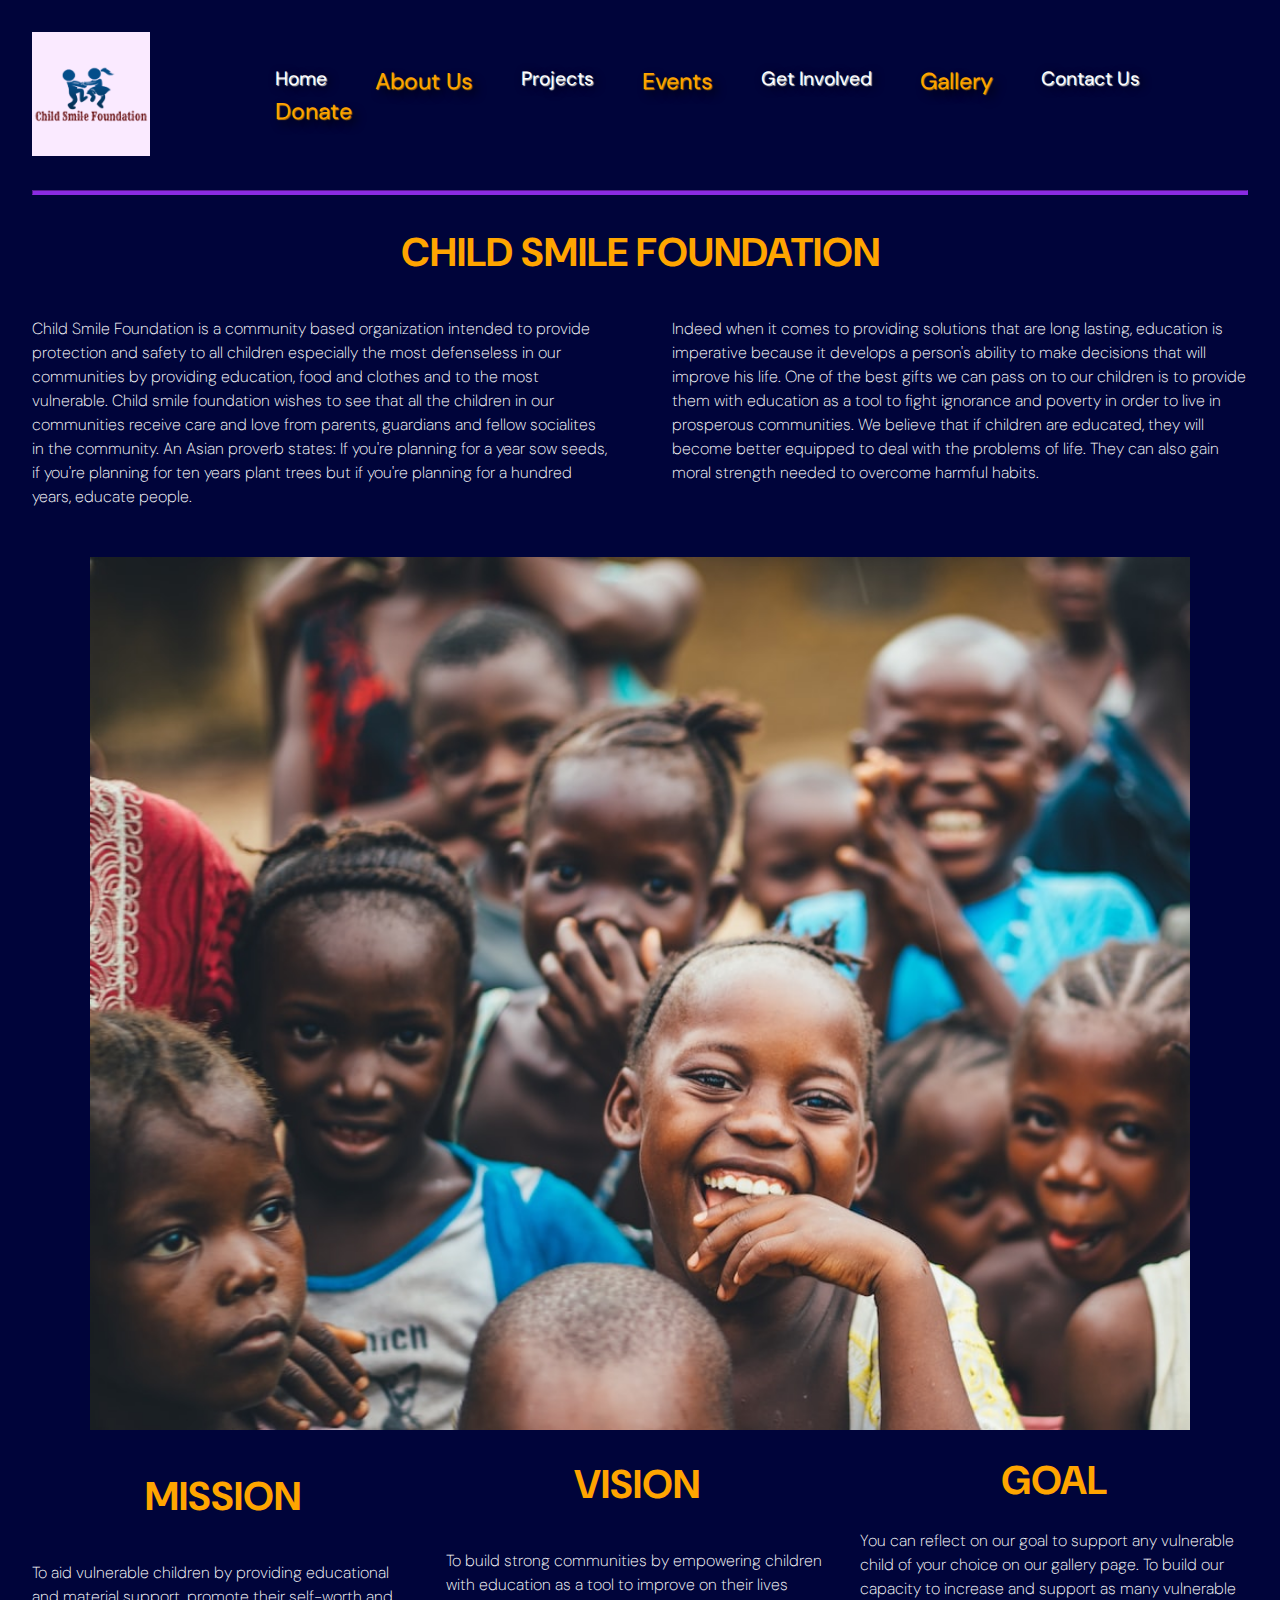
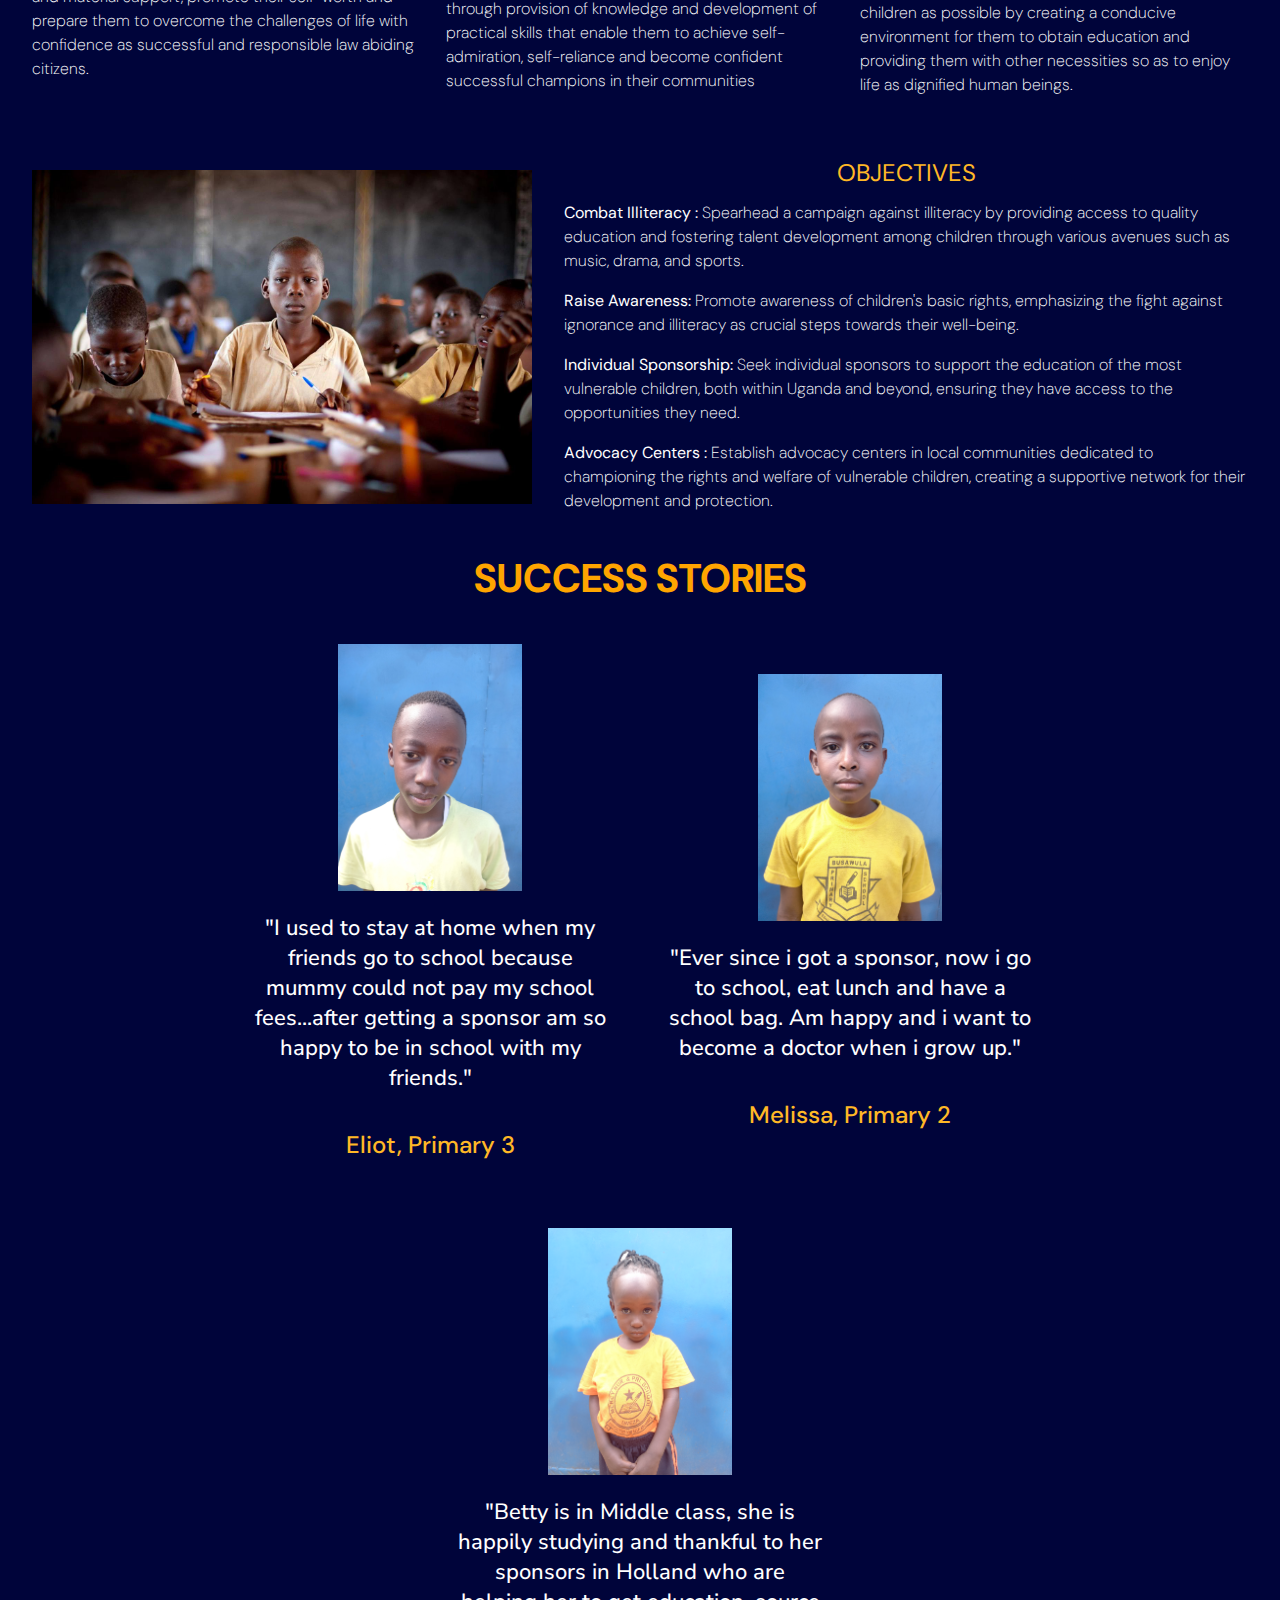
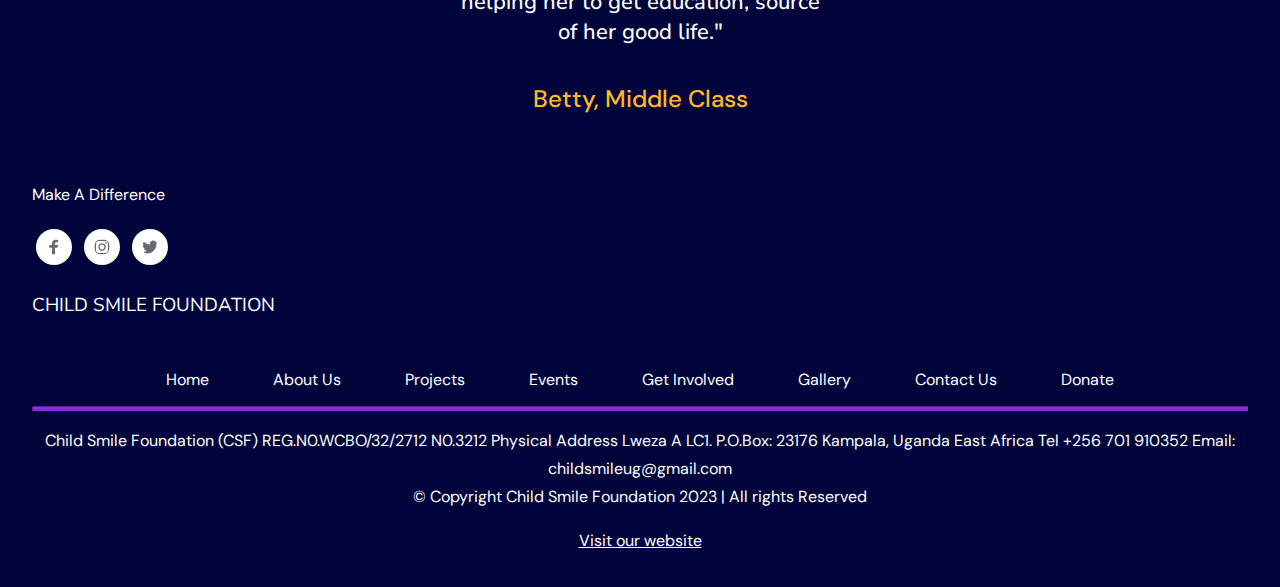
<file: about.html>
<!DOCTYPE html>
<html lang="en">
<head>
    <meta charset="UTF-8">
    <meta http-equiv="X-UA-Compatible" content="IE=edge">
    <meta name="viewport" content="width=device-width, initial-scale=1.0">
    <link rel="stylesheet" href="styles.css">
    <link rel="stylesheet" href="about.css">
    <title> CHILD SMILE FOUNDATION </title>
    </head>
    <body>
      <header>
        <div class="header">
          <div class="logo">
            <img id="logo1" src="public\images\pic22.png" width="150px" />
          </div>
          <div class="nav">
            <a id="a" href="index.html">Home</a>
            <a id="a" href="about.html"><span id="donate">About Us</span></a>
            <a id="a" href="project.html">Projects</a>
            <a id="a" href="events.html"><span id="donate">Events</span> </a> 
            <a id="a" href="get involved.html">Get Involved </a> 
            <a id="a" href="gallery.html"><span id="donate">Gallery</span> </a>
            <a id="a" href="contact-us.html">Contact Us</a>
            <a id="a" href="donate.html"><span id="donate">Donate</span></a>
          </div>
        </div>
    </header>
    <br />
    <hr />
 <main>
      <section class="about">
          <h2 style="color: #ffa500;">CHILD SMILE FOUNDATION</h2>
          <div class="divide" id="divide">
            <div>
              <p class="main_art">
                Child Smile Foundation is a community based 
                organization intended to provide protection and safety to all children
                especially the most defenseless in our communities by providing 
                education, food and clothes and to the most vulnerable. 
                Child smile foundation wishes to see that all the children in our 
                communities receive care and love from parents, guardians and fellow 
                socialites in the community.
                An Asian proverb states:
                  If you're planning for a year sow seeds, if you're planning for ten years plant trees but if 
                  you're planning for a hundred years, educate people.
              </p>
            </div>
           <div>
                <p class="main_art">
                  Indeed when it comes to providing solutions that are long lasting, education is imperative 
                  because it develops a person's ability to make decisions that will improve his life.
                  One of the best gifts we can pass on to our children is to provide them with education as
                  a tool to fight ignorance and poverty in order to live in prosperous communities.
                  We believe that if children are educated, they will become better equipped to deal with the
                  problems of life. They can also gain moral strength needed to overcome harmful habits.
                </p>
            </div>
          </div>
        </div>
        <img src="public/assets/cover.jpeg" alt="" width="1100">
      </section>

      <!-- MISSION -->
      <section class="sect3">
        <div class="why">
          <div class="doubled">
            <div class="notes">
              <h2 style="color: #ffa500;">MISSION</h2>
              <p class="main_art">
                To aid vulnerable children by providing educational and material support, 
                promote their self-worth and prepare them to overcome the challenges of life 
                with confidence as successful and responsible law abiding citizens.</p>
              </div>
             <div class="notes">
              <h2 style="color: #ffa500;">VISION</h2>
              <p class="main_art">
                To build strong communities by empowering children with education as a tool to improve on their lives through provision of knowledge and development of practical skills that enable them to achieve self-admiration, self-reliance and become confident successful champions in their communities
              </p>
             </div>
          </div>
         <div class="notes">
            <article>
              <h2 style="color: #ffa500;">GOAL</h2>
              <p class="main_art">You can reflect on our goal to support any vulnerable child of your choice on our gallery page. To build our capacity to increase and support as many vulnerable children as possible by creating a conducive environment for them to obtain education and providing them with other necessities so as to enjoy life as dignified human beings.</p>
            </article>
          </div>
  </div>
      </section>
    
    <!-- VALUES -->
    <section class="sect7">
      <img src="public/assets/Image 5.jpg" alt=""  width="500px">
      <div class="threee">
        <h1 span id="bold">OBJECTIVES</h1>
          <p class="objectives">
            <strong>Combat Illiteracy :</strong> Spearhead a campaign against illiteracy by providing access to quality education and fostering talent development among children through various avenues such as music, drama, and sports.
          </p>
          <p class="objectives">
            <strong>Raise Awareness:</strong>  Promote awareness of children's basic rights, emphasizing the fight against ignorance and illiteracy as crucial steps towards their well-being.
          </p>
          <p class="objectives">
            <strong>Individual Sponsorship:</strong>  Seek individual sponsors to support the education of the most vulnerable children, both within Uganda and beyond, ensuring they have access to the opportunities they need.
          </p>
          <p class="objectives"> <strong>Advocacy Centers :</strong>  Establish advocacy centers in local communities dedicated to championing the rights and welfare of vulnerable children, creating a supportive network for their development and protection.</p>
        </ol>
      </div>
     </section>

     <!-- SUCCESS -->
     <h2 style="color: #ffa500; text-align: center;">SUCCESS STORIES</h2>
     <div class="courses">
      <article class="course">
        <img src="public/images/pic70.jpg" alt="Web Development" />
        <h3 id="title">"I used to stay at home when my friends go to school because mummy could not pay my school fees...after getting a sponsor am so happy to be in school with my friends."</h3>
        <p id="instructor"><span>Eliot, Primary 3</span></p>
      </article>
      <article class="course">
        <img src="public/images/pic68.jpg" alt="Web Development" />
        <h3 id="title">"Ever since i got a sponsor, now i go to school, eat lunch and have a school bag. Am happy and i want to become a doctor when i grow up."</h3>
        <p id="instructor"><span>Melissa, Primary 2</span></p>
      </article>
      <article class="course">
        <img src="public/images/pic72.jpg" alt="Web Development" />
        <h3 id="title">"Betty is in Middle class, she is happily studying and thankful to her sponsors in Holland who are helping her to get education, source of her good life."</h3>
        <p id="instructor"><span>Betty, Middle Class</span></p>
      </article>
    </div>

    <!-- SECTION 8 -->
    <section class="sectiont">
      <div class="one">
        <p>Make A Difference</p>
       <div>
        <img class="socials" id="socials1" src="public/assets/logo-fb-simple 2.svg" alt="">
        <img class="socials" id="socials1" src="public/assets/logo-instagram 2.svg" alt="">
      <img class="socials" id="socials1" src="public/assets/logo-twitter 2.svg" alt="">
       </div>
      </div>
      <div class="platform">
          <h3 style="padding-bottom: 2rem;">CHILD SMILE FOUNDATION</h3>
          <div class="lownav">
            <a href="index.html">Home</a>
            <a href="about.html">About Us</></a>
            <a href="project.html">Projects</a>
            <a href="events.html">Events</a> 
            <a href="get involved.html">Get Involved</a> 
            <a href="gallery.html">Gallery</a>
            <a href="contact-us.html">Contact Us</a>
            <a href="donate.html">Donate</a>
          </div>
      </div>
      </div>
      </section>
      <hr class="bottom-line"> 
    </main>
    <footer>
      <p> Child Smile Foundation (CSF) REG.N0.WCBO/32/2712 N0.3212 Physical Address Lweza A LC1.  P.O.Box: 23176 Kampala, Uganda East Africa Tel +256 701 910352 Email: childsmileug@gmail.com
          <br>© Copyright Child Smile Foundation 2023 | All rights Reserved
      </p>
      <p><a href="https://www.childsmilefoundation.org/">Visit our website</a></p>
      
  </footer>
  </body>
</html>
</file>
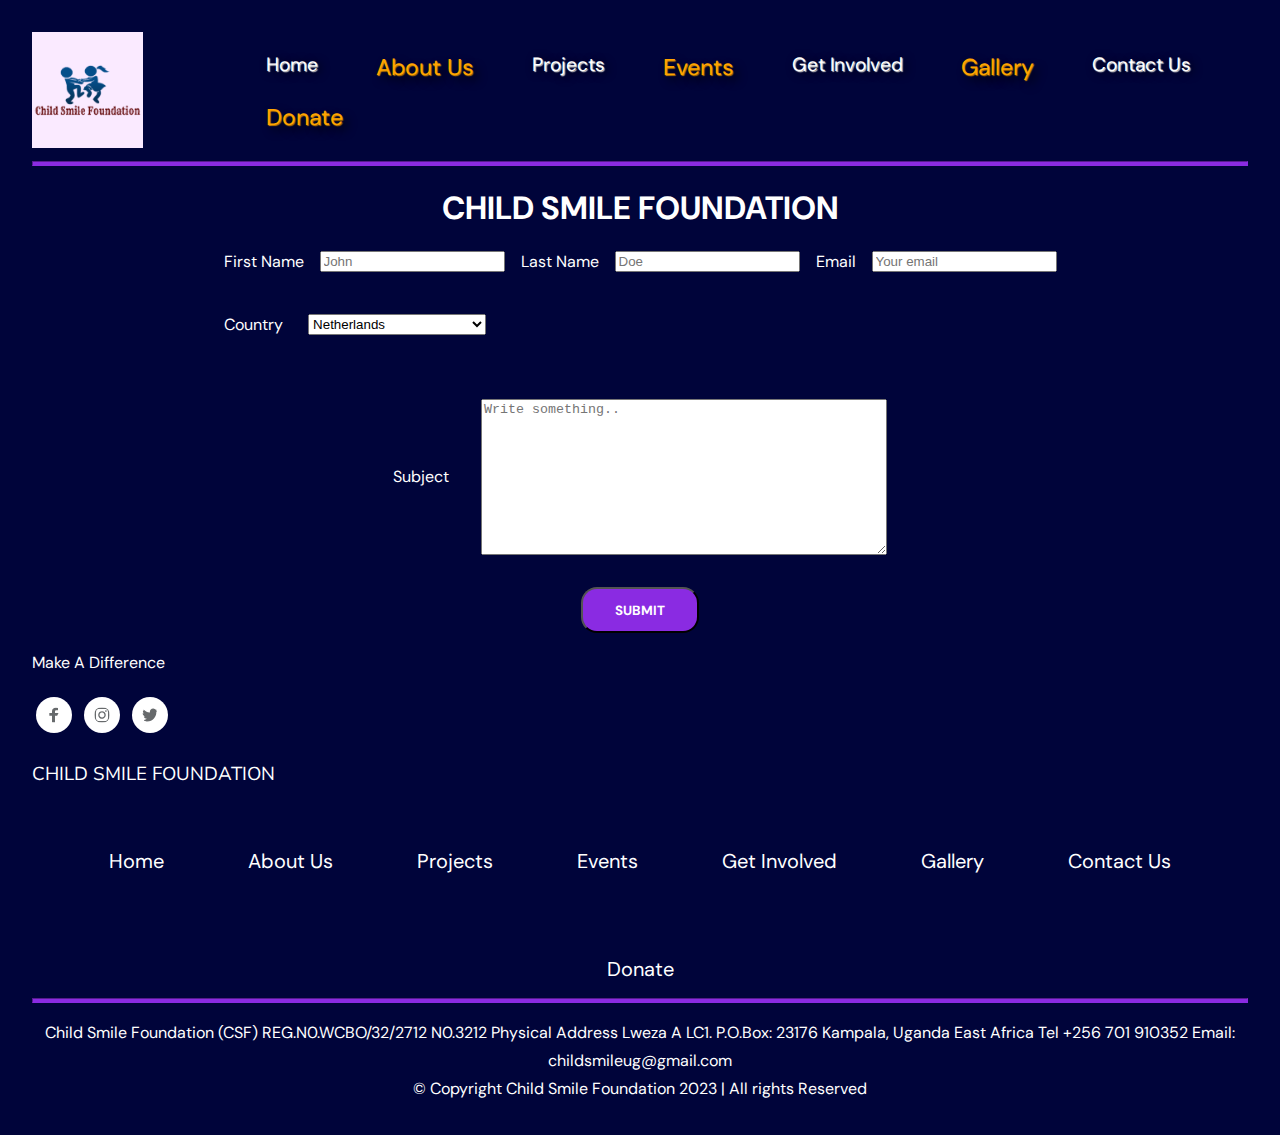
<file: contact-us.html>
<!DOCTYPE html>
<html lang="en">
<head>
  <meta charset="UTF-8">
  <meta name="viewport" content="width=device-width, initial-scale=1.0">
  <link rel="stylesheet" href="styles.css">
  <link rel="stylesheet" href="contact.css">
  <title>CHILD SMILE FOUNDATION</title>
</head>
<header>
  <div class="header">
    <div class="logo">
      <img id="logo1" src="public\images\pic22.png" width="150px" />
    </div>
    <div class="nav">
      <a id="a" href="index.html">Home</a>
      <a id="a" href="about.html"><span id="donate">About Us</span></a>
      <a id="a" href="project.html">Projects</a>
      <a id="a" href="events.html"><span id="donate">Events</span> </a> 
      <a id="a" href="get involved.html">Get Involved </a> 
      <a id="a" href="gallery.html"><span id="donate">Gallery</span> </a>
      <a id="a" href="contact-us.html">Contact Us</a>
      <a id="a" href="donate.html"><span id="donate">Donate</span></a>
    </div>
  </div>
</header>
<body>
  <main>
    <hr>
    <h1>CHILD SMILE FOUNDATION </h1>

    <!-- FORM -->
    <div class="container">
      <form action="https://formsubmit.co/5bd55086bca0d1115285819bed3129f2" method="POST">

        <!-- PERSONAL INFO -->
        <div class="personal">
          <label for="fname">First Name</label>
        <input type="text" id="fname" name="firstname" placeholder="John" required>
    
        <label for="lname">Last Name</label>
        <input type="text" id="lname" name="lastname" placeholder="Doe" required>

        <label for="email">Email</label>
        <input type="email" id="email" name="email" placeholder="Your email" required>
        </div>
        <br>
        <br>

        <!-- COUNTRY -->
        <div class="country">
          <label for="country">Country</label>
          <select id="country" name="country">
            <option value="netherlands">Netherlands</option>
            <option value="united kingdom">United Kingdom</option>
            <option value="norway">Norway</option>
            <option value="canada">Canada</option>
            <option value="united states of america">United States of America></America></option>
            <option value="Australia">Australia</option>
            <option value="germany">Germany</option>
            <option value="switzerland">Switzerland</option>
            <option value="denmark">Denmark</option>
            <option value="sweden">Sweden</option>
            <option value="nwe zealand">New Zealand</option>
            <option value="finland">Finland</option>
            <option value="austria">Austria</option>
            <option value="luxembourg">Luxembourg</option>
            <option value="spain">Spain</option>
            <option value="other">other</option>
          </select>
        </div>
    
        <!-- TEXTAREA -->
       <div class="textarea">
        <label for="subject">Subject</label>
        <textarea id="subject" name="subject" placeholder="Write something.." style="width:400px; height:150px"></textarea>
       </div>
    
       <!-- FORM SUBMIT -->
        <div class="button">
          <button class="submit" value="submit" type="button">SUBMIT</button>
        </div>
      </form>
    </div>

     <!-- SECTION 8 -->
     <section class="sectiont">
      <div class="one">
        <p>Make A Difference</p>
       <div>
        <img class="socials" id="socials1" src="public/assets/logo-fb-simple 2.svg" alt="">
        <img class="socials" id="socials1" src="public/assets/logo-instagram 2.svg" alt="">
      <img class="socials" id="socials1" src="public/assets/logo-twitter 2.svg" alt="">
       </div>
      </div>
      <div class="platform">
          <h3 style="padding-bottom: 2rem;">CHILD SMILE FOUNDATION</h3>
          <div class="lownav">
            <a href="index.html">Home</a>
            <a href="about.html">About Us</></a>
            <a href="project.html">Projects</a>
            <a href="events.html">Events</a> 
            <a href="get involved.html">Get Involved</a> 
            <a href="gallery.html">Gallery</a>
            <a href="contact-us.html">Contact Us</a>
            <a href="donate.html">Donate</a>
          </div>
      </div>
      </div>
  </section>
<hr class="bottom-line">
  </main>
  <footer>
    <p> Child Smile Foundation (CSF) REG.N0.WCBO/32/2712 N0.3212 Physical Address Lweza A LC1.  P.O.Box: 23176 Kampala, Uganda East Africa Tel +256 701 910352 Email: childsmileug@gmail.com
        <br>© Copyright Child Smile Foundation 2023 | All rights Reserved
    </p> 
</footer>
</body>
</html>
</file>
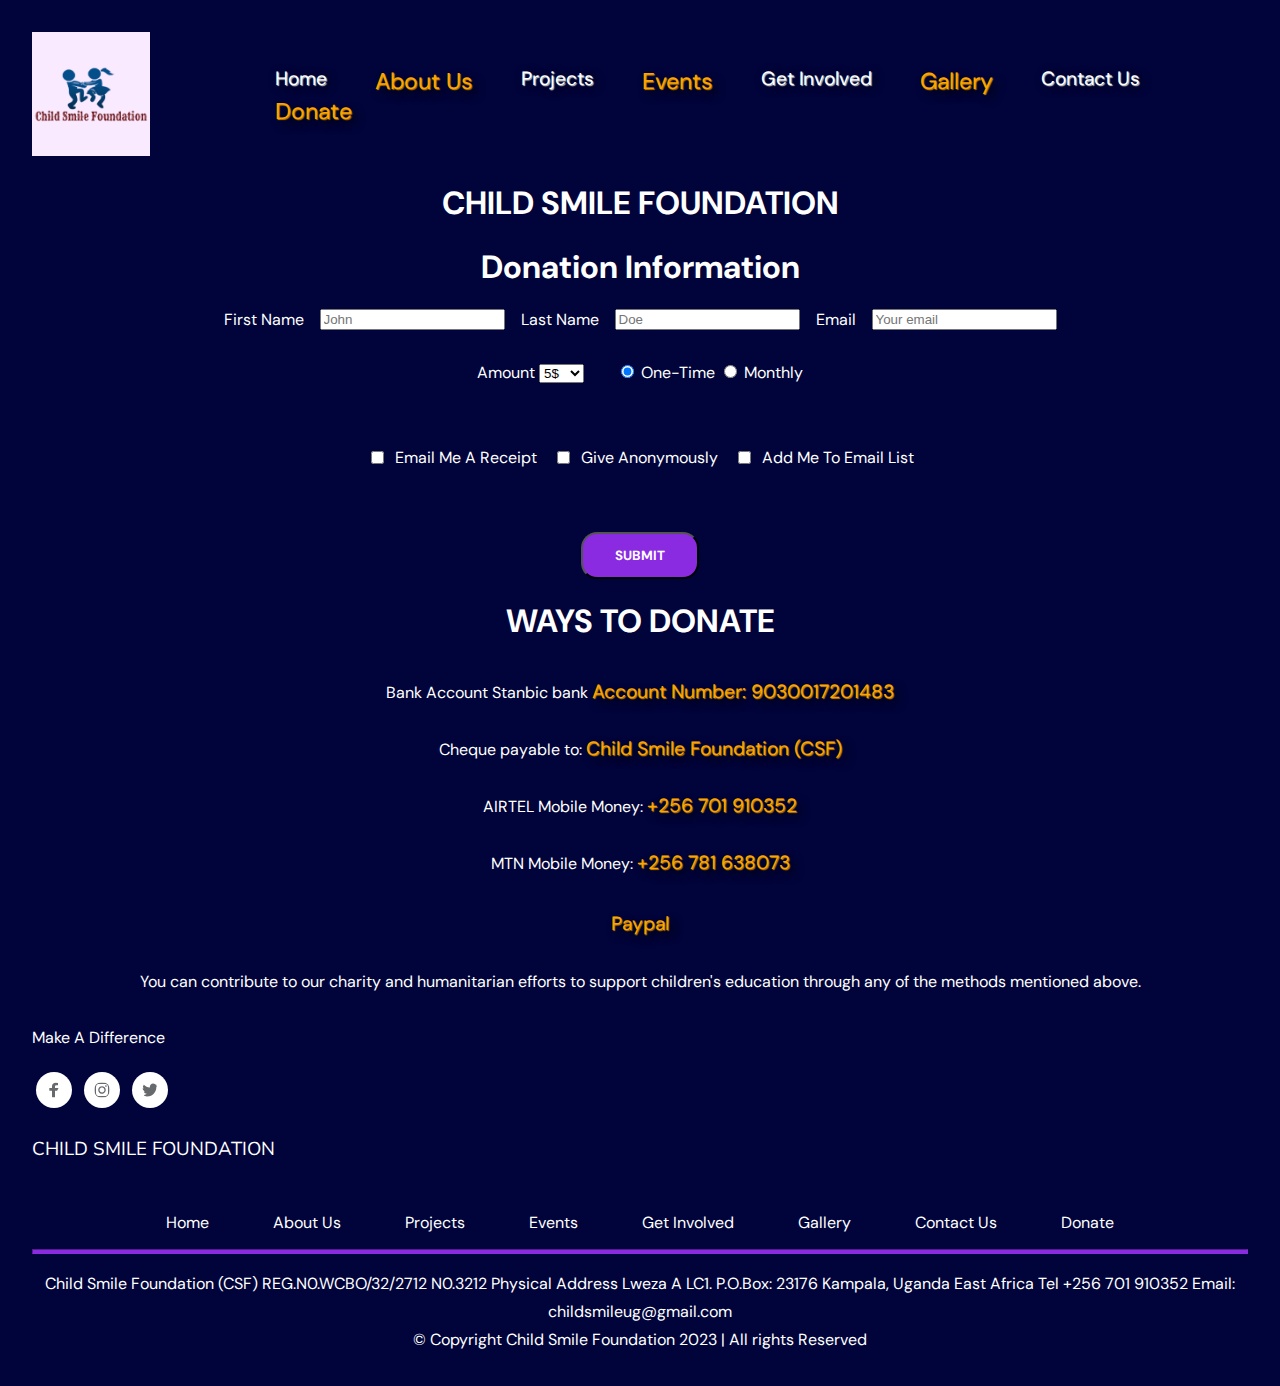
<file: donate.html>
<!DOCTYPE html>
<html lang="en">
<head>
    <meta charset="UTF-8">
    <meta name="viewport" content="width=device-width, initial-scale=1.0">
    <link rel="stylesheet" href="styles.css">
    <link rel="stylesheet" href="donate.css">
    <!-- <link rel="stylesheet" href="contact.css"> -->
    <title>CHILD SMILE FOUNDATION</title>
</head>
<header>
    <div class="header">
      <div class="logo">
        <img id="logo1" src="public\images\pic22.png" width="150px" />
      </div>
      <div class="nav">
        <a id="a" href="index.html">Home</a>
        <a id="a" href="about.html"><span id="donate">About Us</span></a>
        <a id="a" href="project.html">Projects</a>
        <a id="a" href="events.html"><span id="donate">Events</span> </a> 
        <a id="a" href="get involved.html">Get Involved </a> 
        <a id="a" href="gallery.html"><span id="donate">Gallery</span> </a>
        <a id="a" href="contact-us.html">Contact Us</a>
        <a id="a" href="donate.html"><span id="donate">Donate</span></a>
      </div>
    </div>
  </header>
<body>
    <main>
        <h1>CHILD SMILE FOUNDATION </h1>
        <div class="donation-box">
            <h1>Donation Information</h1>
            
            <!-- PERSONAL INFORMATION -->
            <div class="personal">
                <label for="fname">First Name</label>
              <input type="text" id="fname" name="firstname" placeholder="John" required>
          
              <label for="lname">Last Name</label>
              <input type="text" id="lname" name="lastname" placeholder="Doe" required>
      
              <label for="email">Email</label>
              <input type="email" id="email" name="email" placeholder="Your email" required>
              </div>

              <!-- AMOUNT -->
            <div class="amount">
                <div><label for="amount">Amount</label>
                <select id="amount" name="country">
                  <option value="five">5$</option>
                  <option value="ten">10$</option>
                  <option value="fifteen">15$</option>
                  <option value="twenty">20$</option>
                  <option value="twentyfive">25$</option>
                  <option value="thirty">30$</option>
                </select></div>

                <!-- SUB PERIOD -->
                <div class="switch">
                    <input type="radio" class="switch-input" name="view" value="One-Time" id="one-time" checked="">
                    <label for="one-time" class="switch-label switch-label-off">One-Time</label>
                    <input type="radio" class="switch-input" name="view" value="Monthly" id="monthly">
                    <label for="monthly" class="switch-label switch-label-on">Monthly</label>
                    <span class="switch-selection"></span>
                </div>
            </div>
            
            <!-- SUBSCRIPTION CHECKBOXES -->
            <div class="checkboxes">
                <input type="checkbox" id="receipt" class="checkbox" />
                <label for="receipt">Email Me A Receipt</label>
                <br />
                <input type="checkbox" id="anon" class="checkbox" />
                <label for="anon">Give Anonymously</label>
                <br />
                <input type="checkbox" id="list" class="checkbox" />
                <label for="list">Add Me To Email List</label>
            </div>

            <!-- BUTTON -->
            <div class="button">
                <button class="submit" value="submit" type="button">SUBMIT</button>
              </div>
        </div>

        <!-- WAYS TO DONATE -->
        <div class="ways">
            <h1>WAYS TO DONATE</h1>
                <p>Bank Account Stanbic bank <span id="donate">Account Number: 9030017201483</span></p>
                <p>Cheque payable to: <span id="donate">Child Smile Foundation (CSF)</span></p>
                <p>AIRTEL Mobile Money: <span id="donate">+256 701 910352</span></p>
                <p> MTN Mobile Money: <span id="donate">+256 781 638073</span></p>
                <p id="donate">Paypal</p>
              <p>You can contribute to our charity and humanitarian efforts to support children's education through any of the methods mentioned above.</p>
        </div>

             <!-- SECTION 8 -->
     <section class="sectiont">
        <div class="one">
          <p>Make A Difference</p>
         <div>
          <img class="socials" id="socials1" src="public/assets/logo-fb-simple 2.svg" alt="">
          <img class="socials" id="socials1" src="public/assets/logo-instagram 2.svg" alt="">
        <img class="socials" id="socials1" src="public/assets/logo-twitter 2.svg" alt="">
         </div>
        </div>
        <div class="platform">
            <h3 style="padding-bottom: 2rem;">CHILD SMILE FOUNDATION</h3>
            <div class="lownav">
              <a href="index.html">Home</a>
              <a href="about.html">About Us</></a>
              <a href="project.html">Projects</a>
              <a href="events.html">Events</a> 
              <a href="get involved.html">Get Involved</a> 
              <a href="gallery.html">Gallery</a>
              <a href="contact-us.html">Contact Us</a>
              <a href="donate.html">Donate</a>
            </div>
        </div>
        </div>
    </section>
    </main>
    <hr class="bottom-line">
</body>
<footer>
    <p> Child Smile Foundation (CSF) REG.N0.WCBO/32/2712 N0.3212 Physical Address Lweza A LC1.  P.O.Box: 23176 Kampala, Uganda East Africa Tel +256 701 910352 Email: childsmileug@gmail.com
        <br>© Copyright Child Smile Foundation 2023 | All rights Reserved
    </p> 
</footer>
</html>
</file>
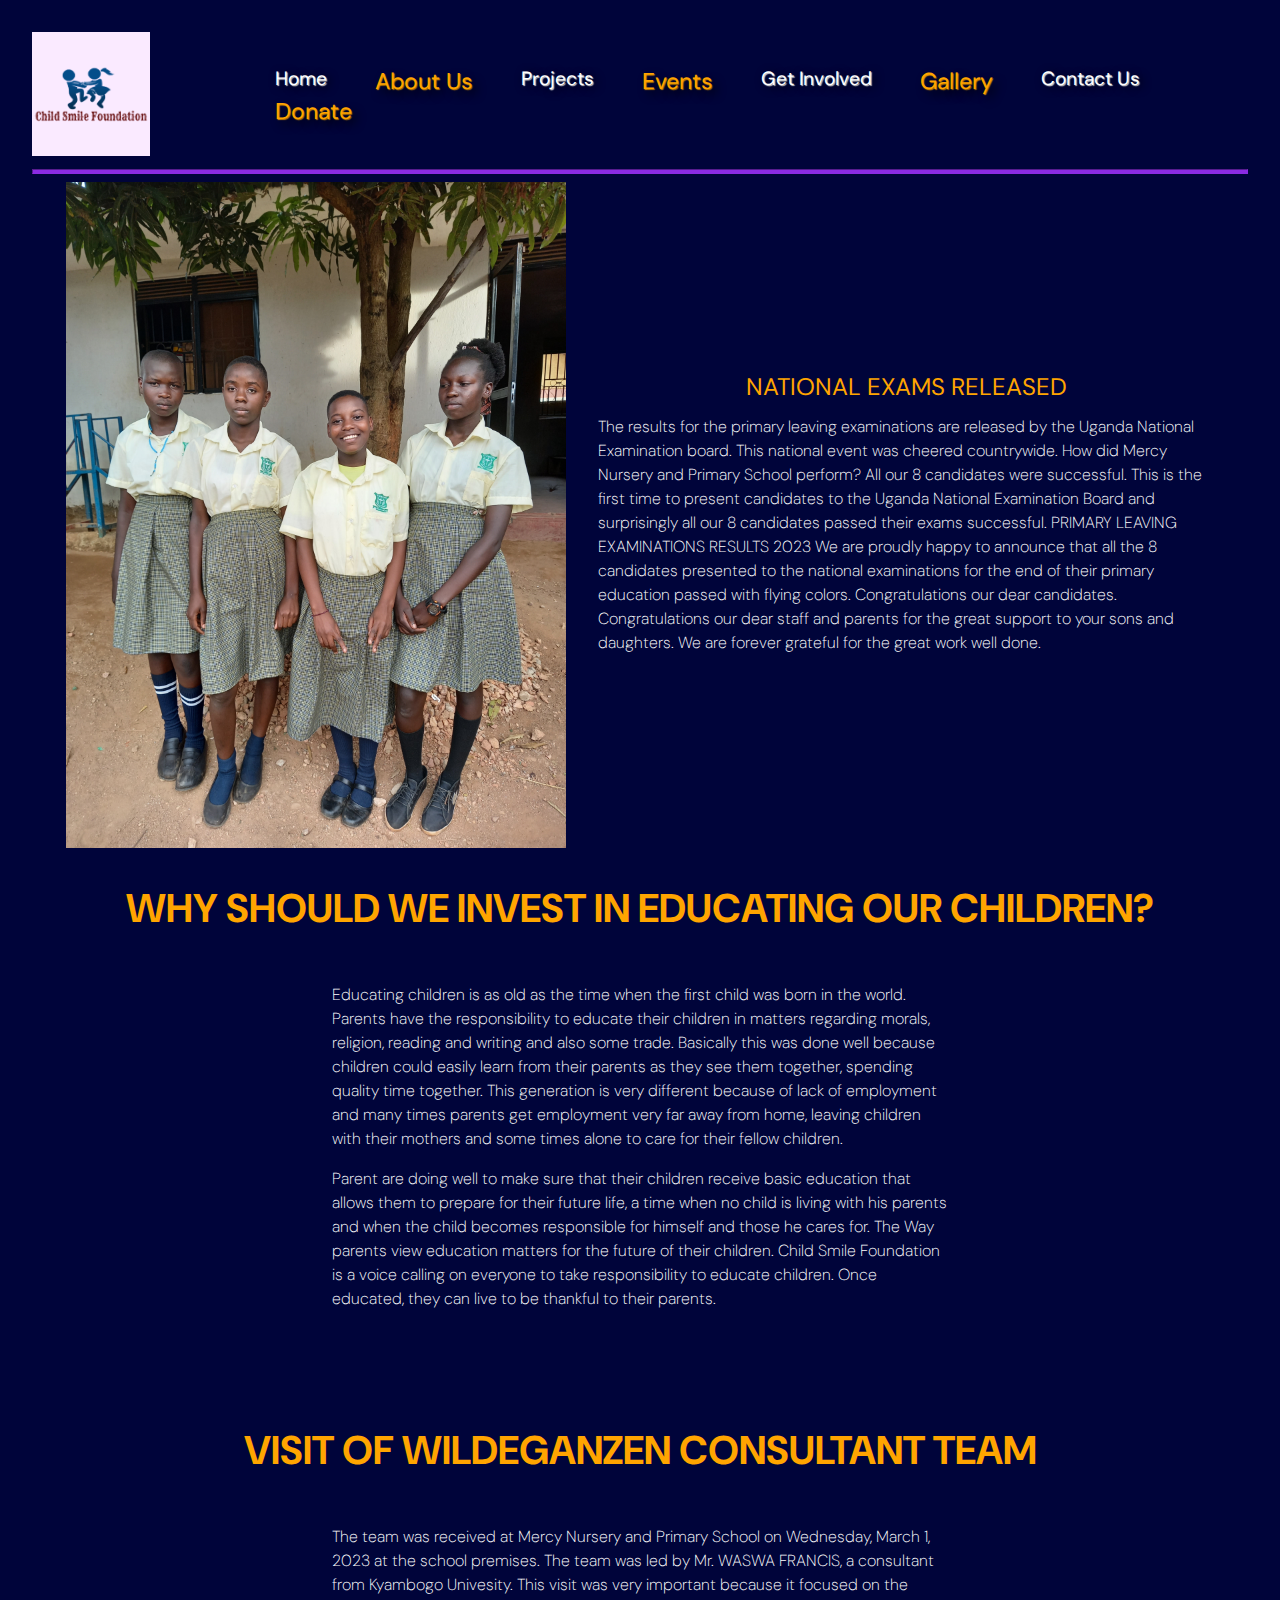
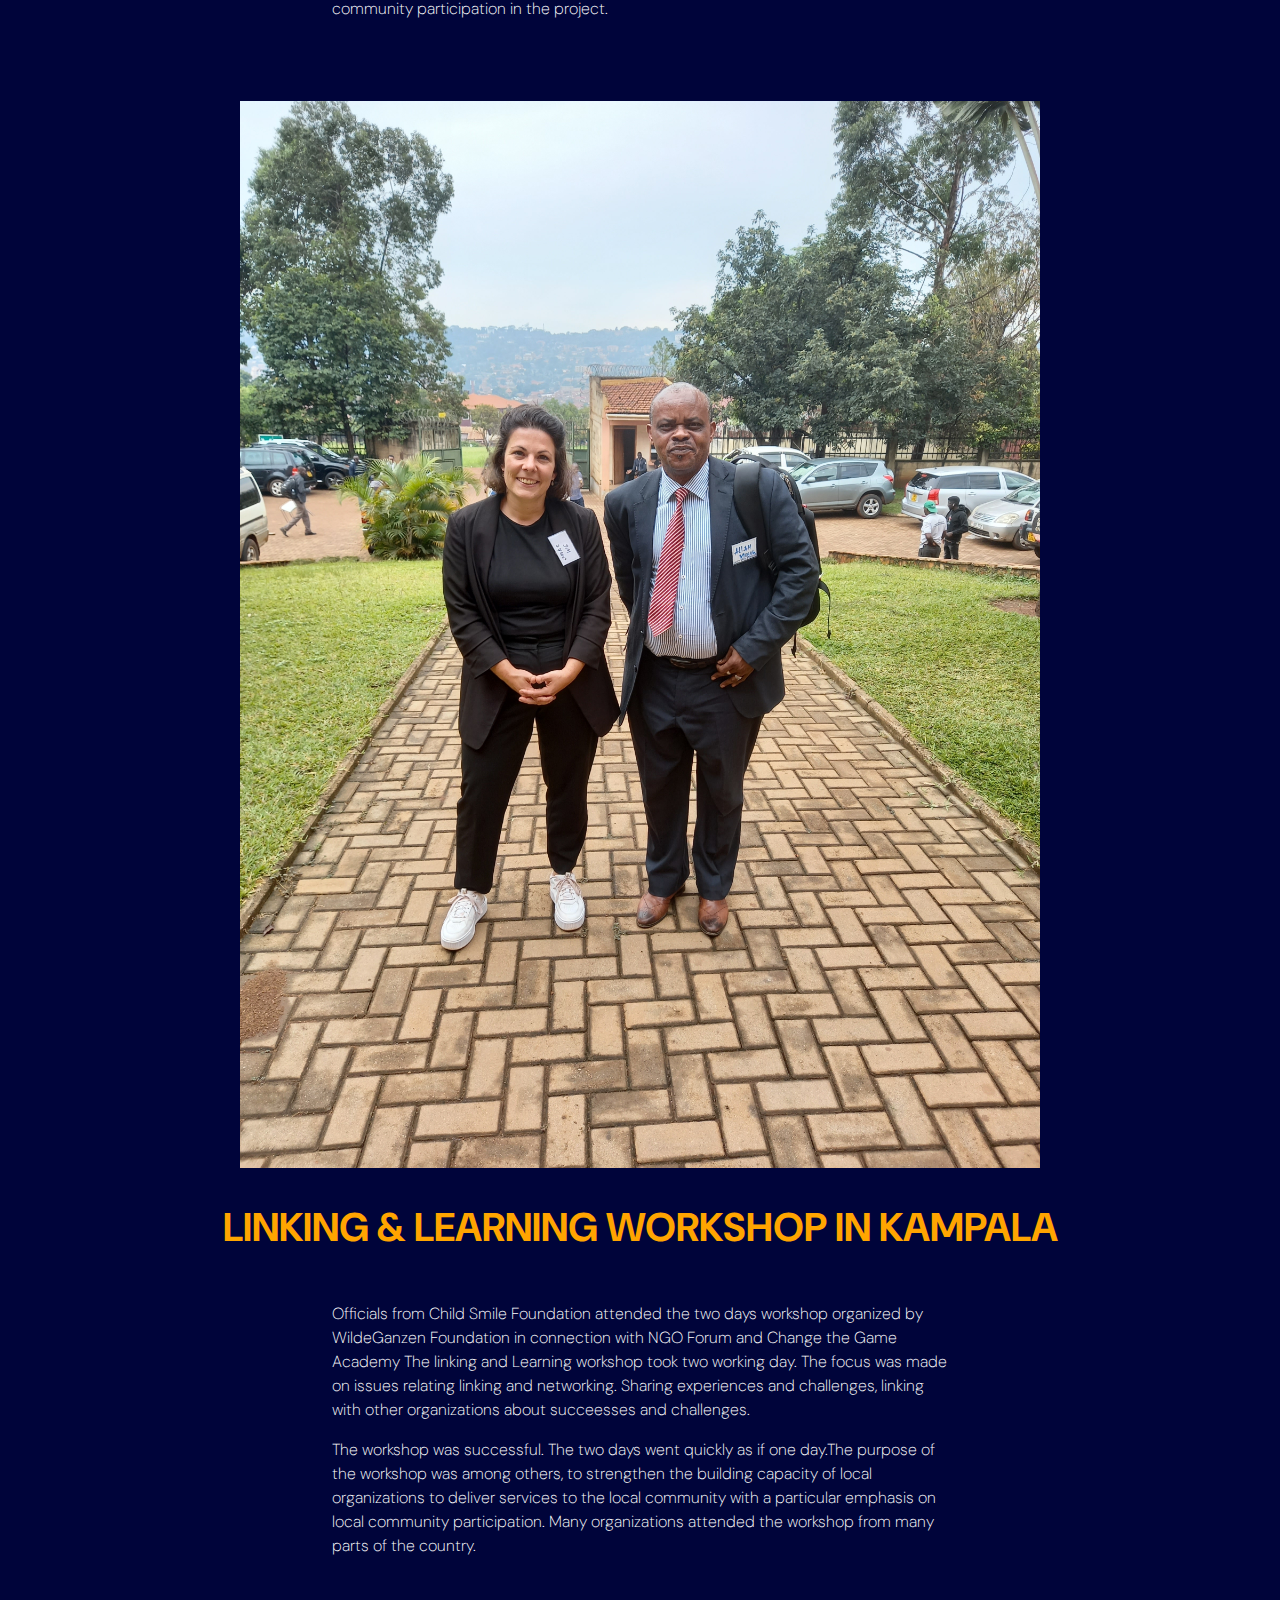
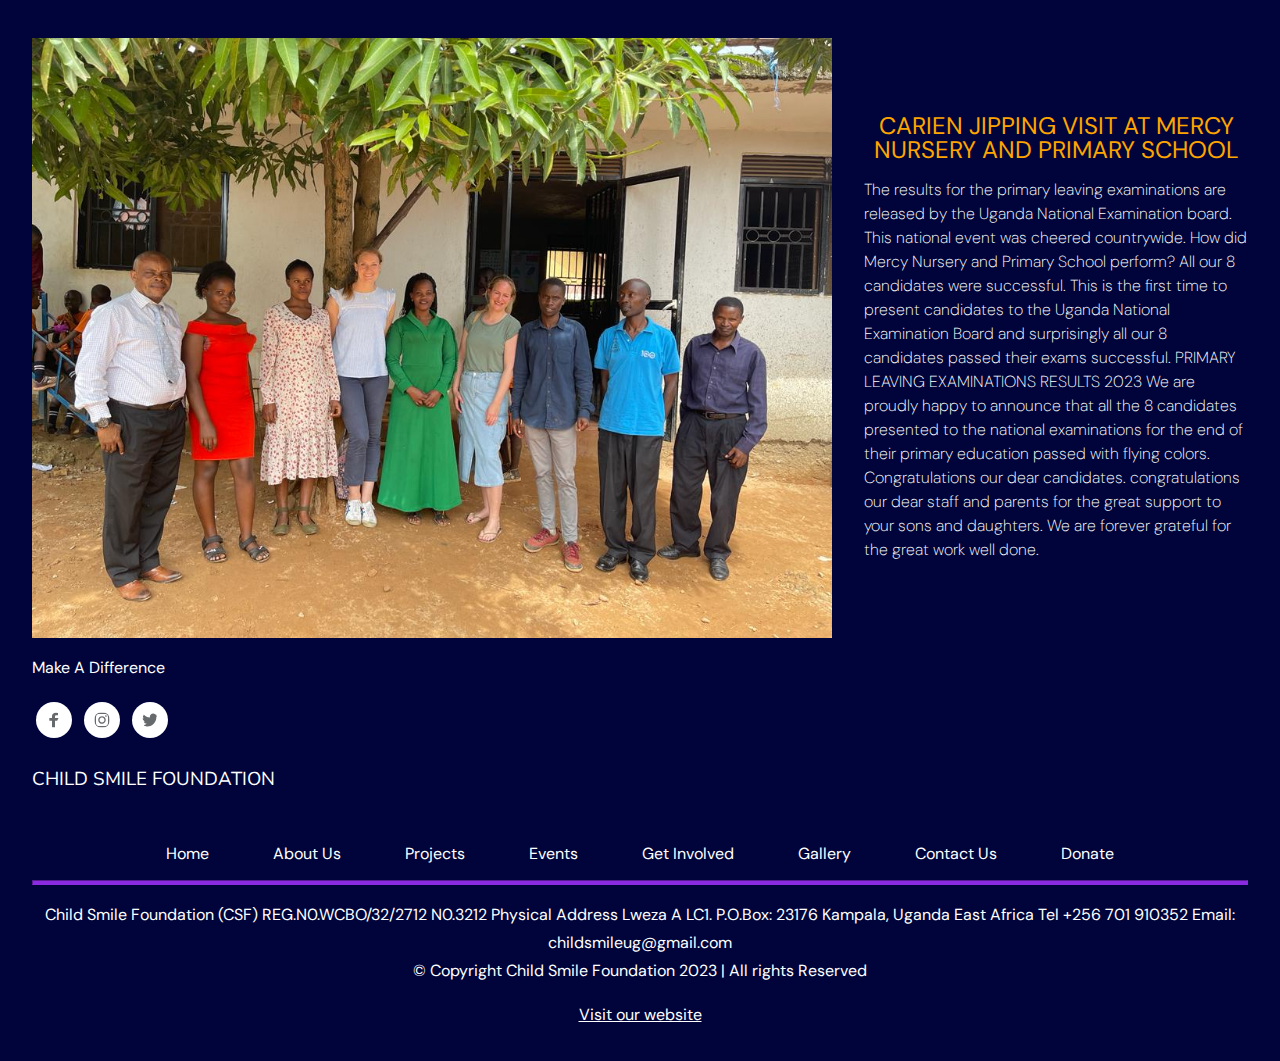
<file: events.html>
<!DOCTYPE html>
<html lang="en">
<head>
<!DOCTYPE html>
<html lang="en">
<head>
    <meta charset="UTF-8">
    <meta name="viewport" content="width=device-width, initial-scale=1.0">
    <link rel="stylesheet" href="styles.css">
    <title>CHILD SMILE FOUNDATION</title>
</head>
<header>
    <div class="header">
    <div class="logo">
      <img id="logo1" src="public\images\pic22.png" width="150px" />
    </div>
    <div class="nav">
      <a id="a" href="index.html">Home</a>
      <a id="a" href="about.html"><span id="donate">About Us</span></a>
      <a id="a" href="project.html">Projects</a>
      <a id="a" href="events.html"><span id="donate">Events</span> </a> 
      <a id="a" href="get involved.html">Get Involved </a> 
      <a id="a" href="gallery.html"><span id="donate">Gallery</span> </a>
      <a id="a" href="contact-us.html">Contact Us</a>
      <a id="a" href="donate.html"><span id="donate">Donate</span></a>
    </div>
  </div>
</header>
<hr class="bottom-line"> 
<body>
    <main>

          <!-- SECTION 7 -->
     <section class="sect7">
        <img src="public\images\pic16.jpg" alt=""  width="500px" >
        <div class="threee">
          <h1 span id="bold">NATIONAL EXAMS RELEASED</h1>
          <p class="main_art">The results for the primary leaving examinations are released by the Uganda National Examination 
            board. This national event was cheered countrywide. How did Mercy Nursery and Primary School 
            perform? All our 8 candidates were successful. This is the first time to present candidates
            to the Uganda National Examination Board and surprisingly all our 8 candidates passed their
            exams successful.
            PRIMARY LEAVING EXAMINATIONS RESULTS 2023
            We are proudly happy to announce that all the 8 candidates presented to the national examinations 
            for the end of their primary education passed with flying colors. 
            Congratulations our dear candidates. Congratulations our dear staff and parents for the great 
            support to your sons and daughters. We are forever grateful for the great work well done.</p>
        </div>
       </section>

       <!-- SECTION 4 -->
       <section class="sect3">
        <h2 style="color: #ffa500;">WHY SHOULD WE INVEST IN EDUCATING OUR CHILDREN?</h2>
        <article class="seperate" id="seperate">
          <article>
            <p class="main_art">
                Educating children is as old as the time when the first child was born in the world. 
                Parents have the responsibility to educate their children in matters regarding morals, 
                religion, reading and writing and also some trade. Basically this was done well because children 
                could easily learn from their parents as they see them together, spending quality time together. 
                This generation is very different because of lack of employment and many times parents get 
                employment very far away from home, leaving children with their mothers and some times alone 
                to care for their fellow children.
            </p>
          </article>
         <article>
              <p class="main_art">
                Parent are doing well to make sure that their children receive 
                basic education that allows them to prepare for their future life, a time when no child is living 
                with his parents and when the child becomes responsible for himself and those he cares for. The Way
                parents view education matters for the future of their children. Child Smile Foundation is a voice
                calling on everyone to take responsibility to educate children. Once educated, they can live to be
                thankful to their parents.
              </p>
          </article>
        </article>
    </section>

    <!-- VISIT -->
    <section class="sect3">
        <h2 style="color: #ffa500;">VISIT OF WILDEGANZEN CONSULTANT TEAM</h2>
        <article class="seperate" id="seperate">
          <article>
            <p class="main_art">
                The team was received at Mercy Nursery and Primary School on Wednesday, March 1, 2023 at the 
        school premises. The team was led by Mr. WASWA FRANCIS, a consultant from Kyambogo Univesity.
        This visit was very important because it focused on the community participation in the project.
            </p>
          </article>
        </article>
    </section>

    <!-- WORKSHOP -->
    <section class="sect3">
        <img src="public\images\pic21.jpg" alt="Alan and Imke" style="float: top;" width="800px"/>
        <h2 style="color: #ffa500;">LINKING & LEARNING WORKSHOP IN KAMPALA</h2>
        <article class="seperate" id="seperate">
          <article>
            <p class="main_art">
                Officials from Child Smile Foundation attended the two days workshop organized 
                by WildeGanzen Foundation in connection with NGO Forum and Change the Game Academy
                The linking and Learning workshop took two working day. The focus was made on issues
                relating linking and networking. Sharing experiences and challenges, linking 
                with other organizations about succeesses and challenges.
            </p>
          </article>
         <article>
              <p class="main_art">
                The workshop
            was successful. The two days went quickly as if one day.The purpose of the 
            workshop was among others, to strengthen the building capacity of local
            organizations to deliver services to the local community with a particular 
            emphasis on local community participation. 
            Many organizations attended the workshop from many parts of the country.
              </p>
          </article>
        </article>
      </div>
    </section>

    <!-- CARIEN -->
    <section class="sect7">
        <img src="public\images\pic27.jpg" alt="Staff of MPS and visitors" style="float: top;" width="800px"/>
        <div class="threee">
          <h1 span id="bold">CARIEN JIPPING VISIT AT MERCY NURSERY AND PRIMARY SCHOOL</h1>
          <p class="main_art">The results for the primary leaving examinations are released by the Uganda National Examination 
            board. This national event was cheered countrywide. How did Mercy Nursery and Primary School 
            perform? All our 8 candidates were successful. This is the first time to present candidates
            to the Uganda National Examination Board and surprisingly all our 8 candidates passed their
            exams successful.
            PRIMARY LEAVING EXAMINATIONS RESULTS 2023
            We are proudly happy to announce that all the 8 candidates presented to the national examinations 
            for the end of their primary education passed with flying colors. 
            Congratulations our dear candidates. congratulations our dear staff and parents for the great 
            support to your sons and daughters. We are forever grateful for the great work well done.</p>
        </div>
       </section>
    <!-- <h2>STUDY TOUR AT ENTEBBE ZOO AND LUTEMBE BEACH</h2> -->
    
          <!-- SECTION 8 -->
          <section class="sectiont">
            <div class="one">
              <p>Make A Difference</p>
             <div>
              <img class="socials" id="socials1" src="public/assets/logo-fb-simple 2.svg" alt="">
              <img class="socials" id="socials1" src="public/assets/logo-instagram 2.svg" alt="">
            <img class="socials" id="socials1" src="public/assets/logo-twitter 2.svg" alt="">
             </div>
            </div>
            <div class="platform">
                <h3 style="padding-bottom: 2rem;">CHILD SMILE FOUNDATION</h3>
                <div class="lownav">
                  <a href="index.html">Home</a>
                  <a href="about.html">About Us</></a>
                  <a href="project.html">Projects</a>
                  <a href="events.html">Events</a> 
                  <a href="get involved.html">Get Involved</a> 
                  <a href="gallery.html">Gallery</a>
                  <a href="contact-us.html">Contact Us</a>
                  <a href="donate.html">Donate</a>
                </div>
            </div>
            </div>
        </section>
      <hr class="bottom-line"> 
  </main>
  <footer>
    <p> Child Smile Foundation (CSF) REG.N0.WCBO/32/2712 N0.3212 Physical Address Lweza A LC1.  P.O.Box: 23176 Kampala, Uganda East Africa Tel +256 701 910352 Email: childsmileug@gmail.com
        <br>© Copyright Child Smile Foundation 2023 | All rights Reserved
    </p>
    <p><a href="https://www.childsmilefoundation.org/">Visit our website</a></p>
    
</footer>
</body>
</html>
</file>
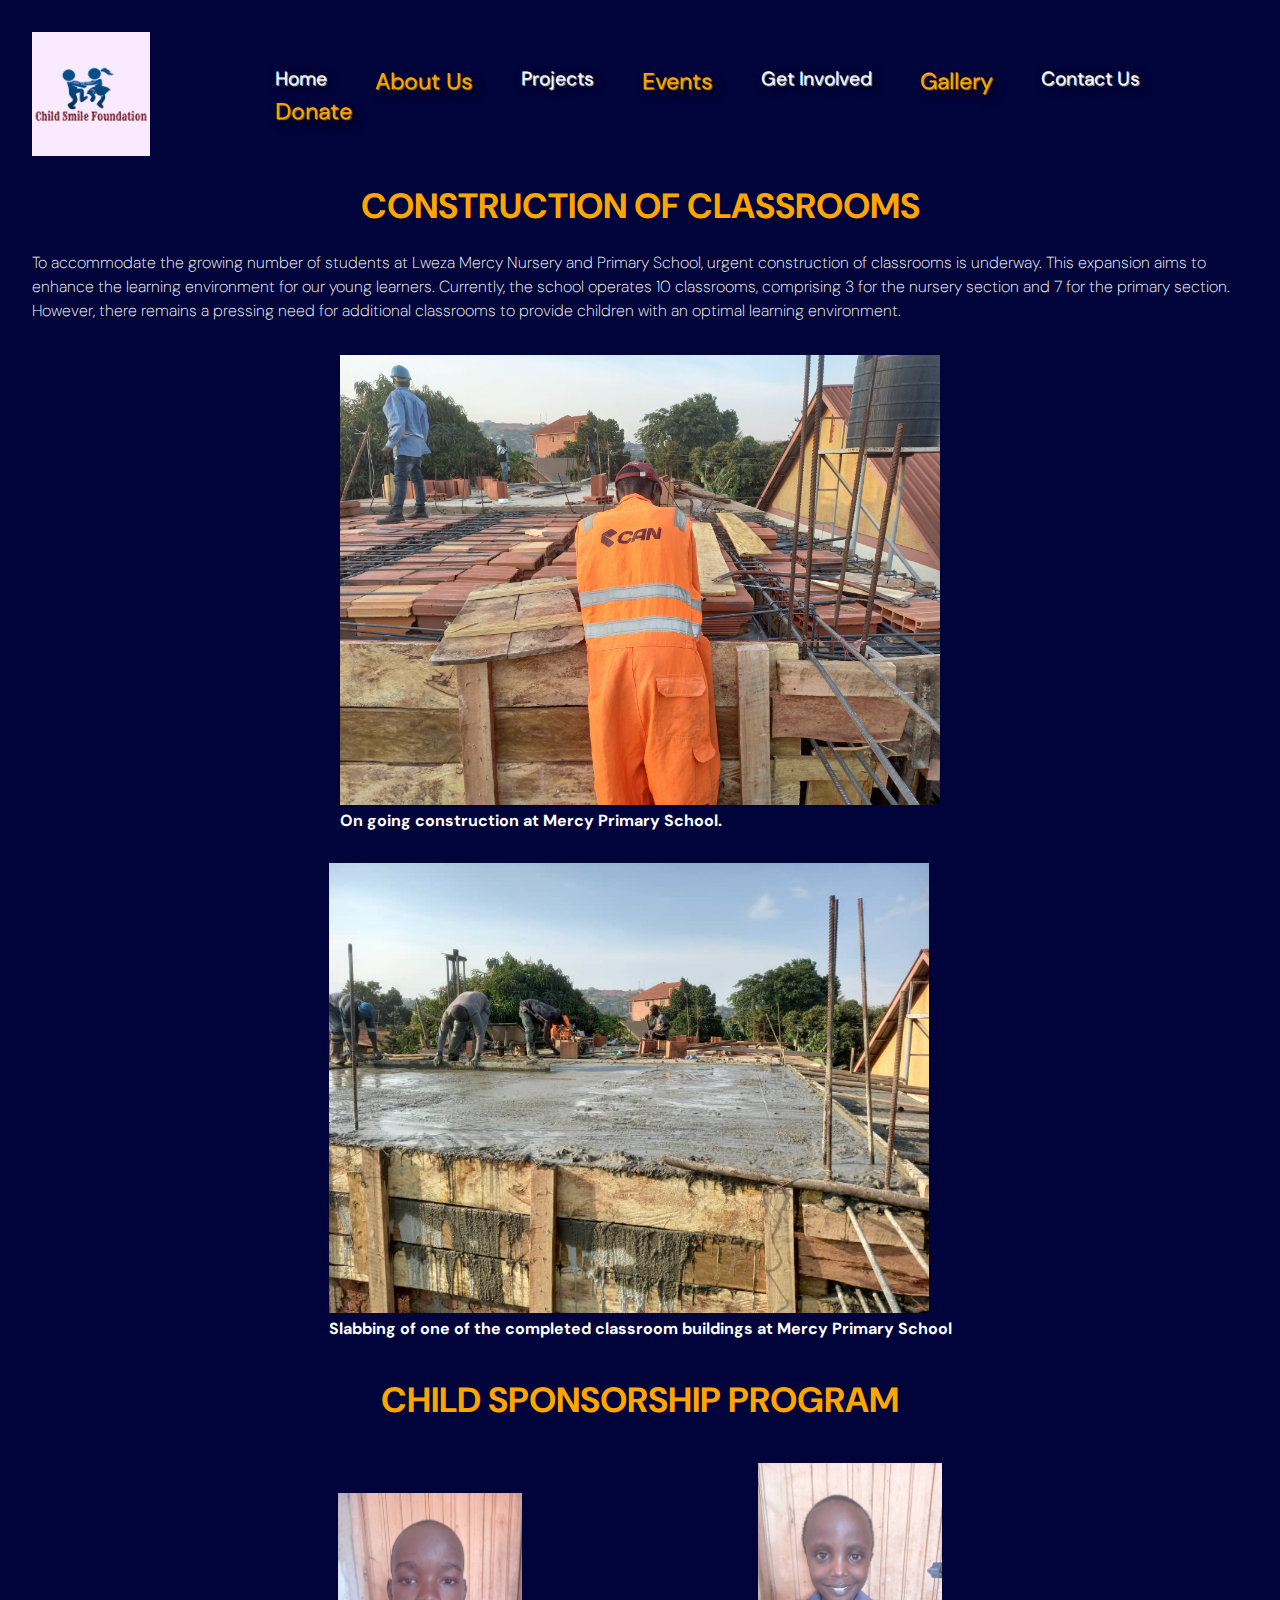
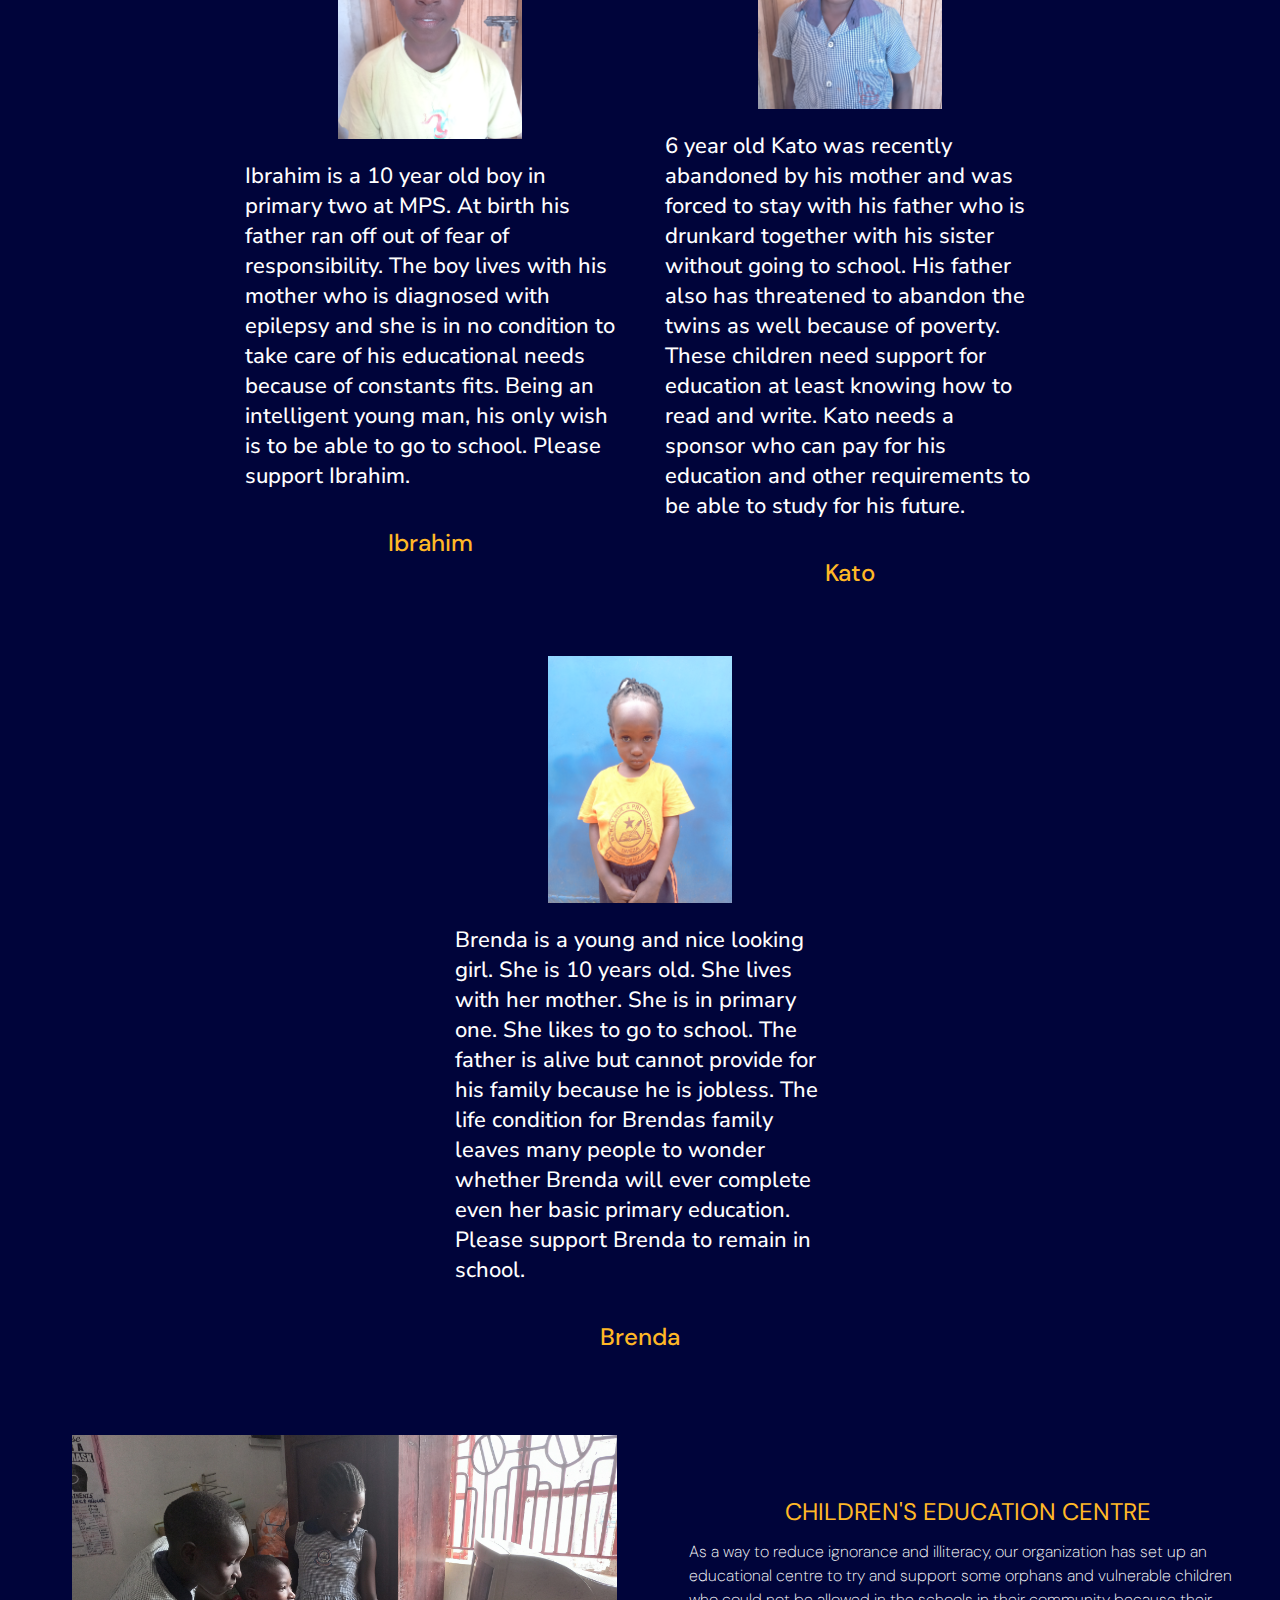
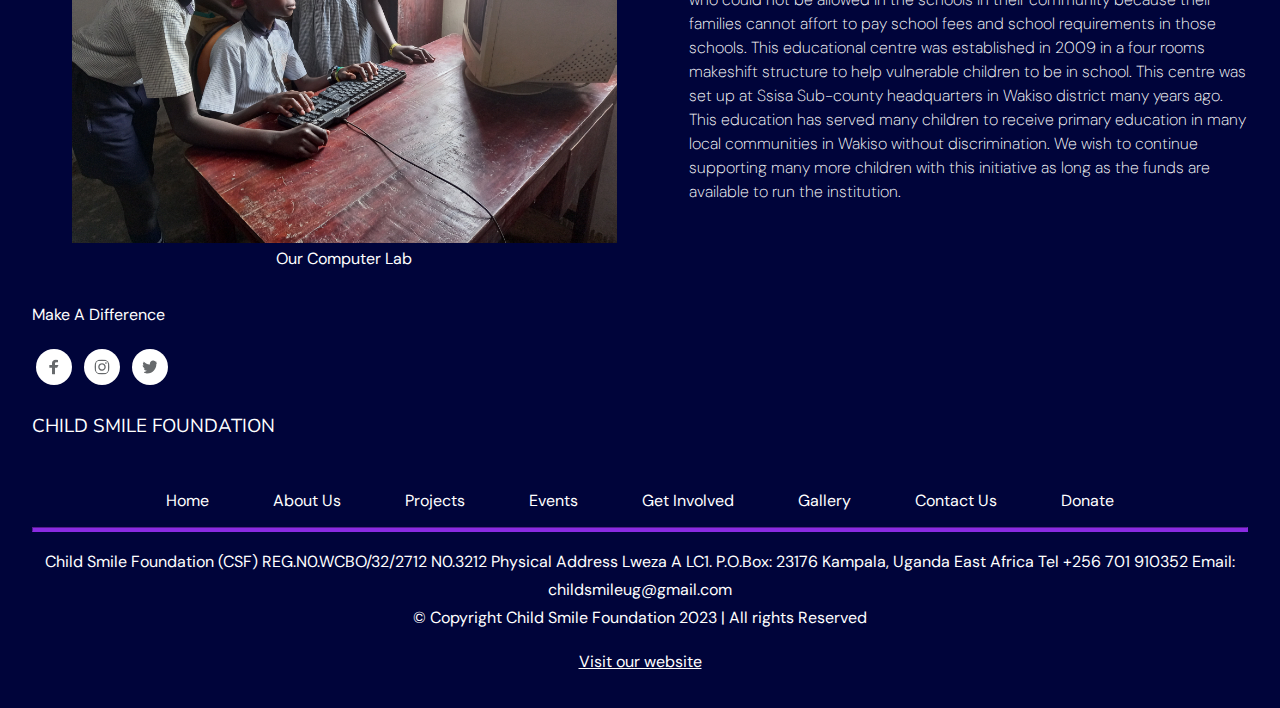
<file: project.html>
<!DOCTYPE html>
<html lang="en">
<head>
    <meta charset="UTF-8">
    <meta name="viewport" content="width=device-width, initial-scale=1.0">
    <link rel="stylesheet" href="styles.css">
    <link rel="stylesheet" href="about.css">
    <link rel="stylesheet" href="projects.css">
    <title>CHILD SMILE FOUNDATION </title>
</head>
<header>
    <div class="header">
      <div class="logo">
        <img id="logo1" src="public\images\pic22.png" width="150px" />
      </div>
      <div class="nav">
        <a id="a" href="index.html">Home</a>
        <a id="a" href="about.html"><span id="donate">About Us</span></a>
        <a id="a" href="project.html">Projects</a>
        <a id="a" href="events.html"><span id="donate">Events</span> </a> 
        <a id="a" href="get involved.html">Get Involved </a> 
        <a id="a" href="gallery.html"><span id="donate">Gallery</span> </a>
        <a id="a" href="contact-us.html">Contact Us</a>
        <a id="a" href="donate.html"><span id="donate">Donate</span></a>
      </div>
    </div>
  </header>
<body>
    <main>
          <!-- CONSTRUCTION -->
          <section class="sect5">
            <h2>CONSTRUCTION OF CLASSROOMS</h2>
            <p class="objectives">
                To accommodate the growing number of students at Lweza Mercy Nursery and Primary School, urgent construction of classrooms is underway. This expansion aims to enhance the learning environment for our young learners. Currently, the school operates 10 classrooms, comprising 3 for the nursery section and 7 for the primary section. However, there remains a pressing need for additional classrooms to provide children with an optimal learning environment.</p>
            <div class="gallery">
                    <figure>
                        <img class="image1" src="public\images\pic45.jpg"alt="An image of a sea shore" width="00px" height="450px" />  <figcaption
                        id="img-caption"><strong>On going construction at Mercy Primary School.</strong></figcaption>
                      </figure>

                     <figure>
                        <img class="image1" src="public\images\pic7.jpg" alt="An image of a sea shore" width="700px"  /> <figcaption class="img-caption"><strong>Slabbing of one of the completed classroom buildings at Mercy Primary School</strong></figcaption>
                       </figure>
          </div>
          </section>

          <!-- SPONSORSHIP -->
          <section>
            <h2>CHILD SPONSORSHIP PROGRAM</h2>
            <div class="courses">
                <article class="course">
                  <img src="public/images/pic57.jpg" alt="Web Development" />
                  <h3 id="title">Ibrahim is a 10 year old boy in primary two at MPS. At birth his father ran off out of fear of responsibility. The boy lives with his mother who is diagnosed with epilepsy and she is in no condition to take care of his educational needs because of constants fits. Being an intelligent young man, his only wish is to be able to go to school. Please support Ibrahim.</h3>
                  <p id="instructor"><span>Ibrahim</span></p>
                </article>
                <article class="course">
                  <img src="public/images/pic58.jpg" alt="Web Development" />
                  <h3 id="title">6 year old Kato was recently abandoned by his mother and was forced to stay with his father who is drunkard together with his sister without going to school. His father also has threatened to abandon the twins as well because of poverty. These children need support for education at least knowing how to read and write. Kato needs a sponsor who can pay for his education and other requirements to be able to study for his future.</h3>
                  <p id="instructor"><span>Kato</span></p>
                </article>
                <article class="course">
                  <img src="public/images/pic72.jpg" alt="Web Development" />
                  <h3 id="title">Brenda is a young and nice looking girl. She is 10 years old. She lives with her mother. She is in primary one. She likes to go to school.  The father is alive but cannot provide for his family because he is jobless. The life condition for Brendas family leaves many people to wonder whether Brenda will ever complete even her basic primary education. Please support Brenda to remain in school.</h3>
                  <p id="instructor"><span>Brenda</span></p>
                </article>
              </div>
          </section>

          <!-- COMPUTER -->
          <section class="sect7">
            <figure>
                <img src="public/images/pic18.jpg" alt=""  width="600px">
                <figcaption>Our Computer Lab</figcaption>
            </figure>
            <div class="threee">
              <h1 span id="bold">CHILDREN'S EDUCATION CENTRE</h1>
              <p class="main_art">As a way to reduce ignorance and illiteracy, our organization has set up an educational centre to try and support some orphans and vulnerable children who could not be allowed in the schools in their community because 
                their families cannot affort to pay school fees and school requirements in those schools. This educational centre was established in 2009 in a four rooms makeshift structure to help vulnerable children to be in school. 
                This centre was set up at Ssisa Sub-county headquarters in Wakiso district many years ago. This education has served many children to receive primary education in many local communities in Wakiso without discrimination. 
               We wish to continue supporting many more children with this initiative as long as the funds are available to run the institution.</p>
            </div>
           </section>
                     <!-- SECTION 8 -->
          <section class="sectiont">
            <div class="one">
              <p>Make A Difference</p>
             <div>
              <img class="socials" id="socials1" src="public/assets/logo-fb-simple 2.svg" alt="">
              <img class="socials" id="socials1" src="public/assets/logo-instagram 2.svg" alt="">
            <img class="socials" id="socials1" src="public/assets/logo-twitter 2.svg" alt="">
             </div>
            </div>
            <div class="platform">
                <h3 style="padding-bottom: 2rem;">CHILD SMILE FOUNDATION</h3>
                <div class="lownav">
                  <a href="index.html">Home</a>
                  <a href="about.html">About Us</></a>
                  <a href="project.html">Projects</a>
                  <a href="events.html">Events</a> 
                  <a href="get involved.html">Get Involved</a> 
                  <a href="gallery.html">Gallery</a>
                  <a href="contact-us.html">Contact Us</a>
                  <a href="donate.html">Donate</a>
                </div>
            </div>
            </div>
        </section>
      <hr class="bottom-line"> 
    </main>
    <footer>
        <p> Child Smile Foundation (CSF) REG.N0.WCBO/32/2712 N0.3212 Physical Address Lweza A LC1.  P.O.Box: 23176 Kampala, Uganda East Africa Tel +256 701 910352 Email: childsmileug@gmail.com
            <br>© Copyright Child Smile Foundation 2023 | All rights Reserved
        </p>
        <p><a href="https://www.childsmilefoundation.org/">Visit our website</a></p>
        
    </footer>
</body>
</html>
</file>
<file: styles.css>
@import url("https://fonts.googleapis.com/css2?family=Nunito+Sans:opsz,wght@6..12,700&display=swap");
@import url("https://fonts.googleapis.com/css2?family=Nunito+Sans:opsz@6..12&display=swap");
@import url("https://fonts.googleapis.com/css2?family=DM+Sans:opsz,wght@9..40,200&display=swap");
@import url("https://fonts.googleapis.com/css2?family=DM+Sans:opsz,wght@9..40,200;9..40,700&display=swap");
@import url("https://fonts.googleapis.com/css2?family=DM+Sans:opsz@9..40&display=swap");
body {
  font-family: "DM Sans", sans-serif;
  background-color: #00043a;
  color: white;
  margin: 2rem;
}

/* SECTION ONE */
.header {
  display: flex;
  flex-direction: row;
  align-items: center;
  justify-content: center;
  gap: 3rem;
  background-color: #00043a;
}
.nav{
  display: flex;
  flex-wrap: wrap;
}

#a {
  font-family: "DM Sans", sans-serif;
  font-weight: 400;
  text-decoration: none;
  color: white;
  padding-left: 3rem;
  font-size: larger;
  text-shadow: 3px 2px 10px black, 1px 1px 1px white;
}

#logo1 {
  max-inline-size: 80%;
  object-fit: contain;
  background-color: #faeaff;
}

/* BACKGROUND IMAGE */
.intro {
  background-image: url(public/assets/Image\ 2.jpg);
  background-repeat: no-repeat;
  background-position: bottom center;
  background-size: cover;
  width: 100%;
  position: relative;
  display: flex;
  flex-direction: column;
  justify-content: center;
  align-items: center;
  text-align: center;
  gap: 2rem;
}

.intro::after {
  content: "";
  position: absolute;
  top: 0;
  width: 100%;
  height: 100%;
  background: rgba(0, 0, 0, 0.3);
}
.intro_p {
  color: #fff;
  text-align: center;
  text-shadow: 5px 5px 10px #fff, 1px 1px 1px;
}

.title {
  color: #fff;
  font-size: 3rem;
  font-weight: 700;
  text-align: center;
  margin-top: 4rem;
  text-shadow: 5px 5px 10px #000, 1px 1px 1px;
}

.catch {
  text-shadow: 5px 5px 10px #000, 1px 1px 1px;
  text-align: center;
  margin-top: 2.5rem;
}

.logoz img {
  max-inline-size: 10%;
  object-fit: contain;
}

.div1 {
  display: flex;
  justify-content: center;
  align-items: center;
  text-align: left;
  gap: 6rem;
  max-inline-size: 149ch;
}

.note1 {
  display: flex;
  flex-direction: column;
  justify-content: center;
  text-align: left;
  align-items: center;
  max-inline-size: 32ch;
}

/* MOBILE */
@media screen and (max-width: 576px) {
  .div1 {
    display: flex;
    flex-wrap: wrap;
    gap: 0.5rem;
  }
  #logo1 {
    max-inline-size: 100%;
    object-fit: contain;
    background-color: #faeaff;
  }
}

/* SECTION THREE */
.sect3 {
  display: flex;
  flex-wrap: wrap;
  align-items: center;
  max-width: 1400px;
  justify-content: center;
  object-fit: cover;
  flex-direction: column;
  margin-bottom: 2rem;
  text-align: center;
}



.why {
  display: flex;
  justify-content: center;
  align-items: center;
  text-align: center;
  gap: 2rem;
  max-inline-size: 149ch;
}

.doubled{
  display: flex;
  justify-content: center;
  align-items: center;
  text-align: center;
  gap: 2rem;
  max-inline-size: 149ch;
}

.notes{
  display: flex;
  flex-direction: column;
  justify-content: center;
  text-align: center;
  align-items: center;
}

/* MOBILE */
@media screen and (max-width: 576px) {
  .why{
      display: flex;
      flex-wrap: wrap ;
  }

  .doubled{
      display: flex;
      flex-wrap: wrap ;
  }
}

/* TABLET */
@media screen and (max-width: 768px) {
  .why{
      display: flex;
      flex-wrap: wrap;
  }
}

#seperate {
  margin-bottom: 2rem;
}

.first img {
  width: 100%;
  max-width: 100px;
  object-fit: cover;
}

.sect3 h1,
.twoo,
.threee {
  font-family: "DM Sans", sans-serif;
  font-weight: 400;
  line-height: 2rem;
}
.sect3 p,
.twoo,
.threee {
  font-family: "DM Sans", sans-serif;
  font-weight: 200;
  line-height: 1.5rem;
}

.sect3 img {
  max-inline-size: 100%;
  object-fit: contain;
}

.sect2-ps {
  color: white;
  font-family: "DM Sans", sans-serif;
  font-size: 1.2rem;
}

.main_art {
  text-align: left;
  max-inline-size: 56ch;
}
/* SECTION 4 */
.sect2 {
  margin-bottom: 2rem;
}

/* SECTION 4 */

.sect4 {
  background-color: #cf7e00;
}

.section4-h2 {
  margin-top: 5rem;
  text-align: center;
  font-size: 1.875rem;
  font-style: normal;
  font-weight: 700;
  line-height: 2.5rem;
  color: #00043a;
}

#review1 {
  transform: rotate(-1deg);
}

#review3 {
  transform: rotate(-1deg);
}

@media screen and (min-width: 992px) {
  #review2 {
    box-shadow: 10px 10px white;
  }
}

.reviews {
  display: flex;
  justify-content: center;
  align-items: center;
  flex-wrap: wrap;
  gap: 1.8rem;
  margin-top: 2rem;
}

.review {
  border: 1px solid black;
  padding: 1rem;
  max-width: 21.188rem;
  min-height: 26.125rem;
  border-radius: 12px;
  background-color: black;
  font-family: "DM Sans", sans-serif;
}

#quote {
  max-width: 100%;
  max-height: auto;
  padding-top: 0.5rem;
  padding-bottom: 0.5rem;
  font-family: "DM Sans", sans-serif;
}

.review p {
  font-size: 1.5rem;
  font-style: normal;
  font-weight: 400;
  line-height: 2.25rem;
  color: white;
  padding-bottom: 1rem;
}

#bold {
  font-size: 1.5rem;
  font-style: normal;
  font-weight: 400;
  color: #ffa500;
}

#donate {
  color: #ffa500;
  font-size: larger;
  text-shadow: 5px 5px 10px black, 1px 1px 1px #ffa500;
}

#liz {
  font-size: 18px;
  font-style: normal;
  font-weight: 400;
  line-height: 18px;
  color: white;
}

/* SECTION FIVE */
.gallery {
  display: flex;
  flex-wrap: wrap;
  align-items: center;
  max-width: 1400px;
  justify-content: center;
  object-fit: cover;
  flex-direction: row;
}
.gallery img {
  width: 100%;
  max-width: 600px;
  object-fit: cover;
}

/* SECTION 6 */
.sect6 {
  display: flex;
  gap: 2rem;
  justify-content: center;
  align-items: center;
  text-align: center;
}

.sect6 img{
  max-inline-size: 100%;
  object-fit: contain;
}

/* MOBILE */
 @media screen and (max-width: 992px) {
  .sect6 {
    display: flex;
    flex-wrap: wrap;
    gap: 2rem;
    justify-content: center;
    align-items: center;
    text-align: center;
  }
}

.sect7 {
  display: flex;
  gap: 2rem;
  justify-content: center;
  align-items: center;
  text-align: center;
}
.sect7 img{
  max-inline-size: 100%;
  object-fit: contain;
}
/* MOBILE */
@media screen and (max-width: 992px) {
  .sect7 {
    display: flex;
    justify-content: center;
    align-items: center;
    text-align: center;
    flex-wrap: wrap;
    gap: 2rem;
  }
}

/* SECTION 8 */
.one p {
  font-family: "DM Sans", sans-serif;
  font-size: 16px;
  font-style: normal;
  font-weight: 400;
  line-height: 28px;
  max-inline-size: 29ch;
}

.socials {
  border-radius: 50px;
  padding: 10px;
  margin: 4px;
}

#socials1 {
  background-color: white;
}
.lownav{
  display: flex;
  flex-wrap: wrap;
  justify-content: center;
  gap: 4rem;
}

.lownav a {
  font-family: "DM Sans", sans-serif;
  font-weight: 400;
  text-decoration: none;
  padding-bottom: 0.5rem;
}

/* FOOTER */
#footer {
  max-width: 100%;
  border: 1px solid var(--DARK);
  margin-bottom: 1rem;
}
footer p {
  font-family: "DM Sans", sans-serif;
  text-align: center;
  font-size: 16px;
  font-style: normal;
  font-weight: 400;
  line-height: 28px;
  color: var(--GREY);
}

a:hover {
  color: lightskyblue;
}

h1 {
  font-family: "DM Sans", sans-serif;
  font-weight: 700;
}
h2 {
  font-family: "DM Sans", sans-serif;
  font-weight: 700;
  font-size: 2.5rem;
  text-transform: uppercase;
  color: white;
}

h3,
h4,
h5,
b {
  font-family: "Nunito Sans", sans-serif;
  font-weight: 400;
}

#who {
  max-width: 250px;
  margin-top: 40px;
}

hr {
  height: 3px;
  background-color: blueviolet;
  border-color: blueviolet;
}

/*FOOTER*/
footer {
  text-decoration: none;
  color: white;
  font-size: 14px;
}

a {
  color: white;
}

a:hover {
  color: lightskyblue;
}
a:active {
  color: white;
}
</file>
<file: about.css>
/* ABOUT US SEC1 */
.about{
  display: flex;
  flex-direction: column;
  justify-content: center;
  align-items: center;
}

.divide{
  display: flex;
  justify-content: center;
  text-align: left;
  gap: 4rem;
  margin-bottom: 2rem;
}

.about img{
  max-inline-size: 100%;
  object-fit: contain;
}
@media screen and (max-width: 576px) {
  .divide{
    display: flex;
    flex-wrap: wrap;
    gap: 1rem;
  }

  h2{
    text-align: center;
  }
}

h2 {
  font-family: "DM Sans", sans-serif;
  font-weight: 700;
  line-height: 2rem;
}
p {
  font-family: "DM Sans", sans-serif;
  font-weight: 200;
  line-height: 1.5rem;
}

.values{
  display: flex;
  gap: 2rem;
  text-align: center;
  margin-bottom: 2rem;
  justify-content: center;
  align-items: center;
}

.objectives{
  text-align: left;
}

#bold {
  font-size: 1.5rem;
  font-style: normal;
  font-weight: 400;
  color: #FFB826;
}


.courses {
  display: flex;
  flex-wrap: wrap;
  justify-content: center;
  align-items: center;
  gap: 1rem;
  margin-bottom: 2rem;
}

.course img {
  max-width: 50%;
}

.course {
  border: 1px solid #00043a;
  padding: 1rem;
  max-width: 370px;
  min-height: 480px;
  border-radius: 12px;
  display: flex;
  flex-direction: column;
  align-items: center;
  justify-content: center;
  text-align: center;
}

#title {
  font-size: 22px;
  font-style: normal;
  font-weight: 500;
}

#instructor,
#instructor span {
  font-size: 16px;
  font-style: normal;
  line-height: 28px;
}


#instructor span {
  font-weight: 500;
  color: #FFB826;
  font-size: x-large;
}
</file>
<file: contact.css>
h1 {
  text-align: center;
}
.container {
  display: flex;
  gap: 1rem;
  justify-content: center;
  align-items: center;
}

.personal{
 display: flex;
 justify-content: center;
 gap: 1rem;
 flex-wrap: wrap;
}

a {
  text-decoration: none;
  color: white;
  font-size: 20px;
  padding: 10px;
}
a:hover {
  color: brown;
}

.country {
  display: flex;
  gap: 1.6rem;
}

.textarea {
  padding-top: 4rem;
  display: flex;
  justify-content: center;
  align-items: center;
  gap: 2rem;
}

.submit {
  background-color: blueviolet;
  color: white;
  padding: 0.8rem 2rem;
  border-radius: 16px;
  margin-top: 2rem;
  font-family: "DM Sans", sans-serif;
  font-weight: 700;
}

.button {
  display: flex;
  justify-content: center;
  align-items: center;
}
</file>
<file: donate.css>
h1{
    text-align: center;
}
.personal{
    display: flex;
    flex-wrap: wrap;
    justify-content: center;
    align-items: center;
    text-align: center;
    gap: 1rem;
    margin-bottom: 2rem;
}

.amount{
    display: flex;
    flex-wrap: wrap;
    gap: 2rem;
    justify-content: center;
    align-items: center;
    text-align: center;
    margin-bottom: 4rem;
}

.submit {
    background-color: blueviolet;
    color: white;
    padding: 0.8rem 2rem;
    border-radius: 16px;
    font-family: "DM Sans", sans-serif;
    font-weight: 700;
  }
  
  .button {
    display: flex;
    justify-content: center;
    align-items: center;
  }

  .checkboxes{
    display: flex;
    justify-content: center;
    align-items: center;
    gap: 0.5rem;
    margin-bottom: 4rem;
  }

  .ways{
    display: flex;
    flex-direction: column;
    justify-content: left;
    align-items: center;
    text-align: left;
  }

  #donates {
    color: blueviolet;
    font-size: larger;
  }
</file>
<file: projects.css>
#title {
  font-size: 22px;
  font-style: normal;
  font-weight: 500;
  text-align: left;
}

h2 {
  color: #ffa500;
  text-align: center;
  font-size: 2.2rem;
}

figcaption {
  font-size: 1rem;
}
</file>
